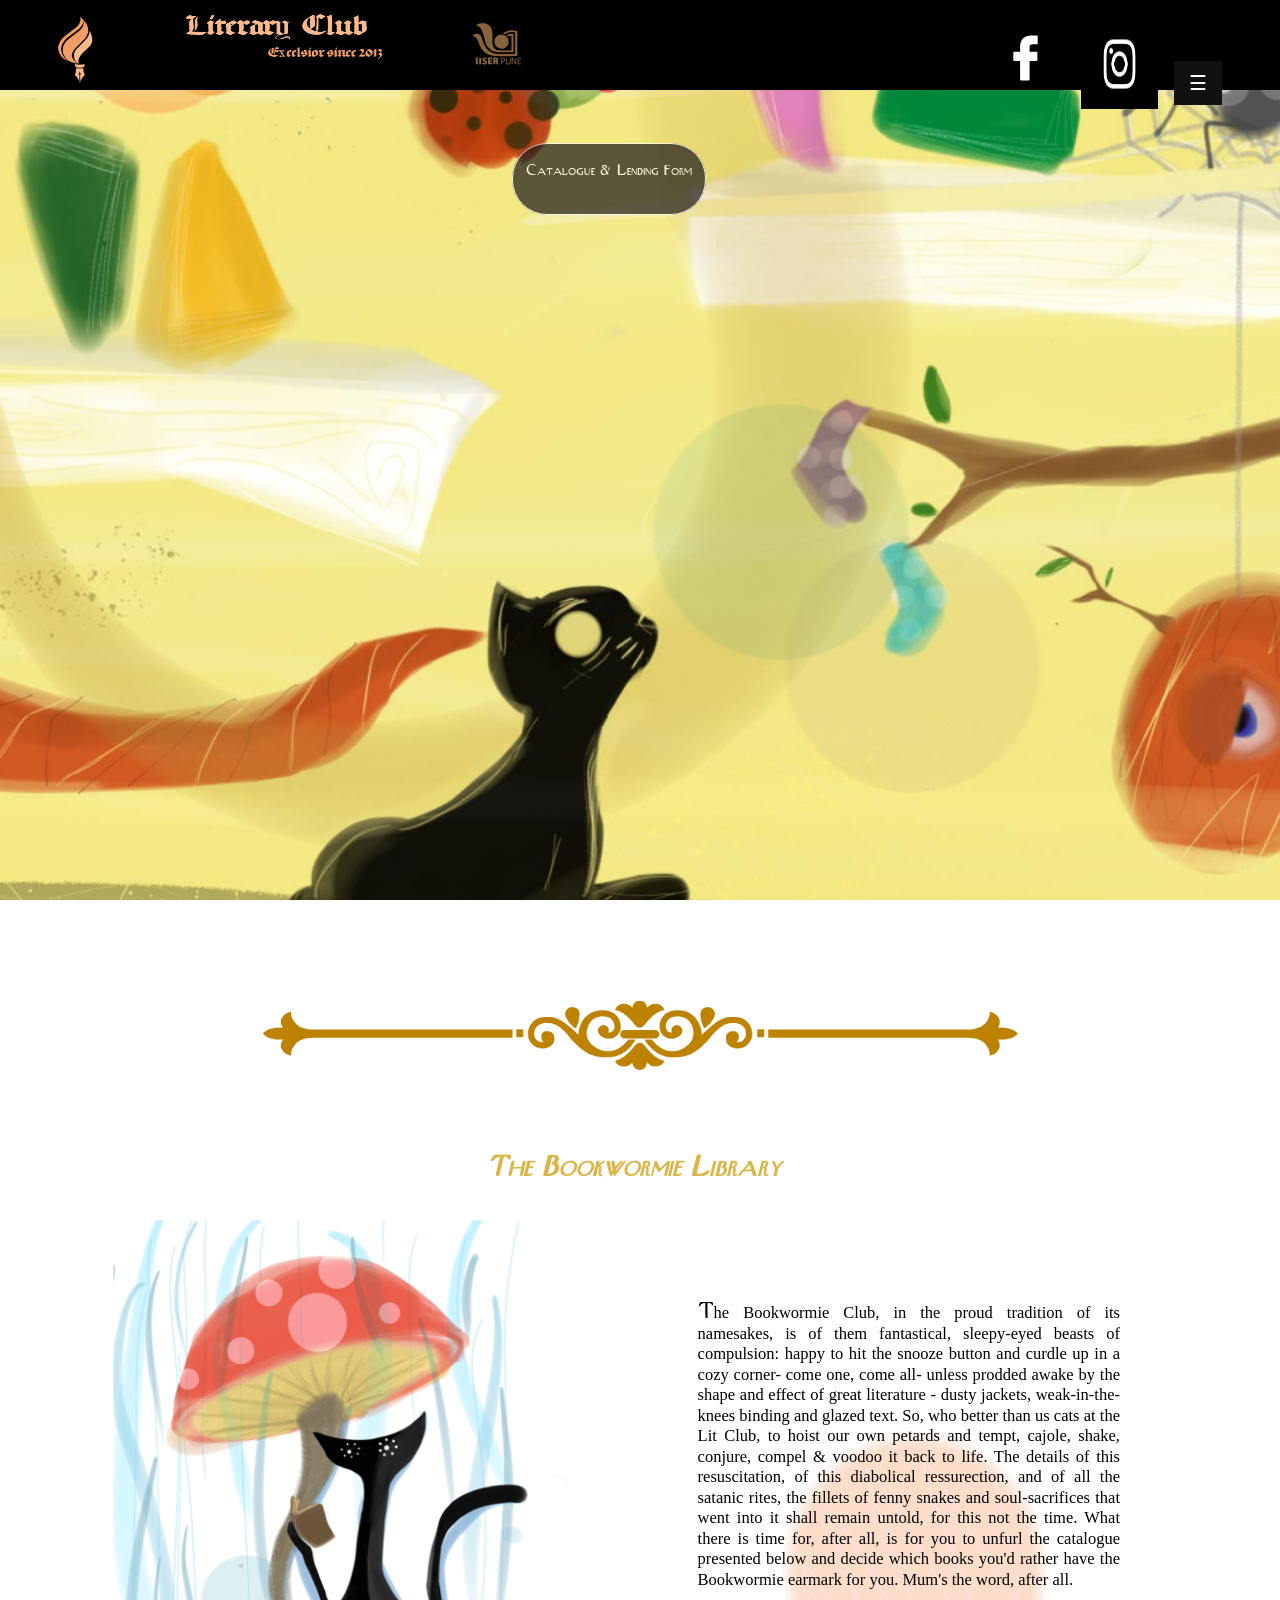
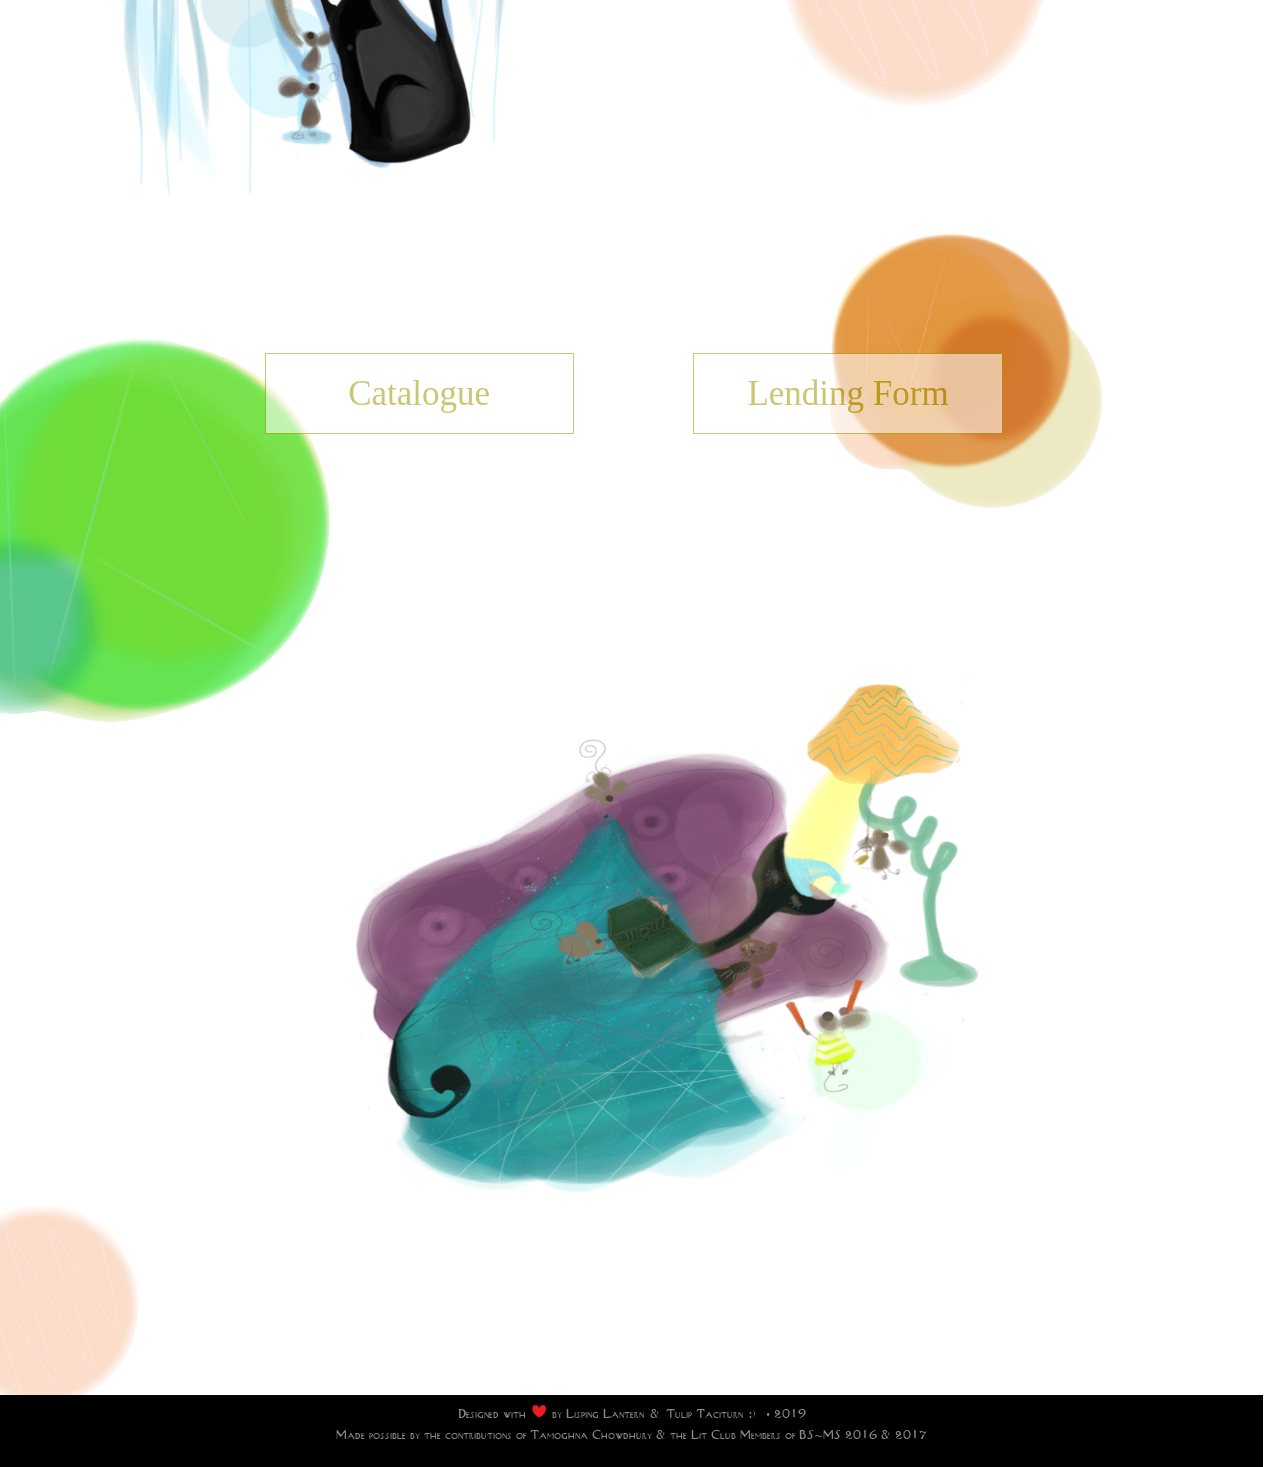
<file: opac.html>
<!DOCTYPE html>
<html lang="en">
<head>
  <meta charset="utf-8">
  <title> Lit Club </title>
  <meta name="viewport" content="width=device-width, initial-scale=1.0, maximum-scale=1.0, user-scalable=0" />
  <link rel="icon" type="image/png" href="imago/icon.png">
  <link rel="stylesheet" href="css/meyer.css"/>
  <link rel="stylesheet" href="css/opac.css"/>
  <link rel="stylesheet" href="css/header.css"/>
</head>
<body>
  <header>
    <span id="s1"><img src="imago/icon.png" alt="Lit Club Logo" title=";)"></span>
    <span id="s2"><img src="imago/litlogo1.png" alt="Lit Club Logo" title=";)"></span>
    <span id="s3"><img src="imago/header.png" alt="The Literary Club"></span>
    <span id="s4"><a href="http://www.iiserpune.ac.in/" target="_blank"><img src="imago/iiserpunelogo.svg" alt="IISER-P Logo"></a></span>
    <span id="s5"><a href="https://www.facebook.com/litclub.iiserpune/" target="_blank"><img src="imago/fb.svg" alt="FB" title="Our FB Page"></a></span>
    <span id = "s6"><a href="https://www.instagram.com/litclubiiserpune/" target="_blank"><img src="imago/insta.png" alt="Insta" title = "Our Insta Page"></a></span>
    <div id="mySidepanel" class="sidepanel">
  			<a href="javascript:void(0)" class="closebtn" onclick="closeNav()" id="cross">×</a>
  			<a href="index.html">Home</a>
  			<a href="events.html">Events</a>
  			<a href="quotebox.html">Quotebox</a>
  			<a href="opac.html" id="active">OPAC</a>
  			<a href="blogs.html">Blogs of IISER-Land</a>
  			<a href="tales.html">Tales from the Quarantine</a>
  			<a href="verses.html">Verses from the Quarantine</a>
	</div>
    <button class="openbtn" onclick="openNav()">☰</button>
    <script>
			function openNav() {
  				document.getElementById("mySidepanel").style.width = "250px";
			}

			function closeNav() {
  				document.getElementById("mySidepanel").style.width = "0";
			}
		</script>
  </header>

  <main>
    <nav id="submenu">
      <a href="#Spot1" >Catalogue &amp; Lending Form</a>

    </nav>
    <span id="BackgroundImg" title="Lit af"></span>

    <div id="d1">
      <img src="imago/divider3.png" alt="Generic af Divider"/>
      <section id="Intro">
        <h2> The Bookwormie Library </h2>
        <img id="Cat1" src="imago/OPAC/OPAC_Cat1.png" alt="Cat standing under mushroom" title="Cat got your tongue?"/>
        <img id="Spot3" src ="imago/OPAC/FadeCircle03_WebFi.png" alt="Hazy Spot"/>
        <p><span class="Styled"> T</span>he Bookwormie Club, in the proud tradition of its namesakes, is of them fantastical,
          sleepy-eyed beasts of compulsion: happy to hit the snooze button and curdle up in a cozy corner- come one, come all-
          unless prodded awake by the shape and effect of great literature - dusty jackets, weak-in-the-knees binding and
          glazed text. So, who better than us cats at the Lit Club, to hoist our own petards and tempt, cajole, shake, conjure, compel &amp;
          voodoo it back to life. The details of this resuscitation, of this diabolical ressurection, and of all the satanic rites, the fillets
          of fenny snakes and soul-sacrifices that went into it shall remain untold, for this not the time. What there is time for, after all,
          is for you to unfurl the catalogue presented below and decide which books you'd rather have the Bookwormie earmark for you.
          Mum's the word, after all.
        </p>
      </section>
      <section id="Links">
        <img id="Spot1" src ="imago/OPAC/FadeCircle01_WebFi.png" alt="Fuzzy Spot"/>
        <img id="Spot2" src ="imago/OPAC/FadeCircle02_WebFi.png" alt="Fuzzy Spot"/>
        <div ><a id="Catalogue" href="https://docs.google.com/spreadsheets/d/1QwjScz0KvKe18EZVTs8C1Q5af5_4FxlYwg-32wb4rHQ/edit?usp=sharing_eip&ts=5d49c596" target="_blank">Catalogue</a></div>
        <div ><a  id="Form" href="https://docs.google.com/forms/d/1Bd5M8Qa0Ng7Sn9-1yPjhDqKVLFe9vmm5UKvYDouIA3U/edit?usp=sharing_eip&ts=5d49c574" target="_blank">Lending Form</a></div>
      </section>
      <section id="CatNap">
        <img id="Cat2" src="imago/OPAC/OPAC_Cat2_Web.png" alt="Cat Nap" title="Sot kitty, warm kitty, little ball of fur..." />
        <img id="Spot4" src ="imago/OPAC/FadeCircle03_WebFi.png" alt="Hazy Spot"/>
      </section>

    </div>

  </main>
  <footer>
    <p>Designed with <img src="imago/heart2.png" alt="Lau" title="<3"/> by <span>Lisping Lantern&nbsp;&amp;&nbsp;Tulip Taciturn&nbsp;&colon;&rpar;&nbsp;</span>
      &copy; 2019</p>
    <p> Made possible by the contributions of <span title="Homie's homie">Tamoghna Chowdhury</span>
      &amp; the Lit Club Members of BS-MS 2016 & 2017</p>
  </footer>
</body>
</html>
</file>
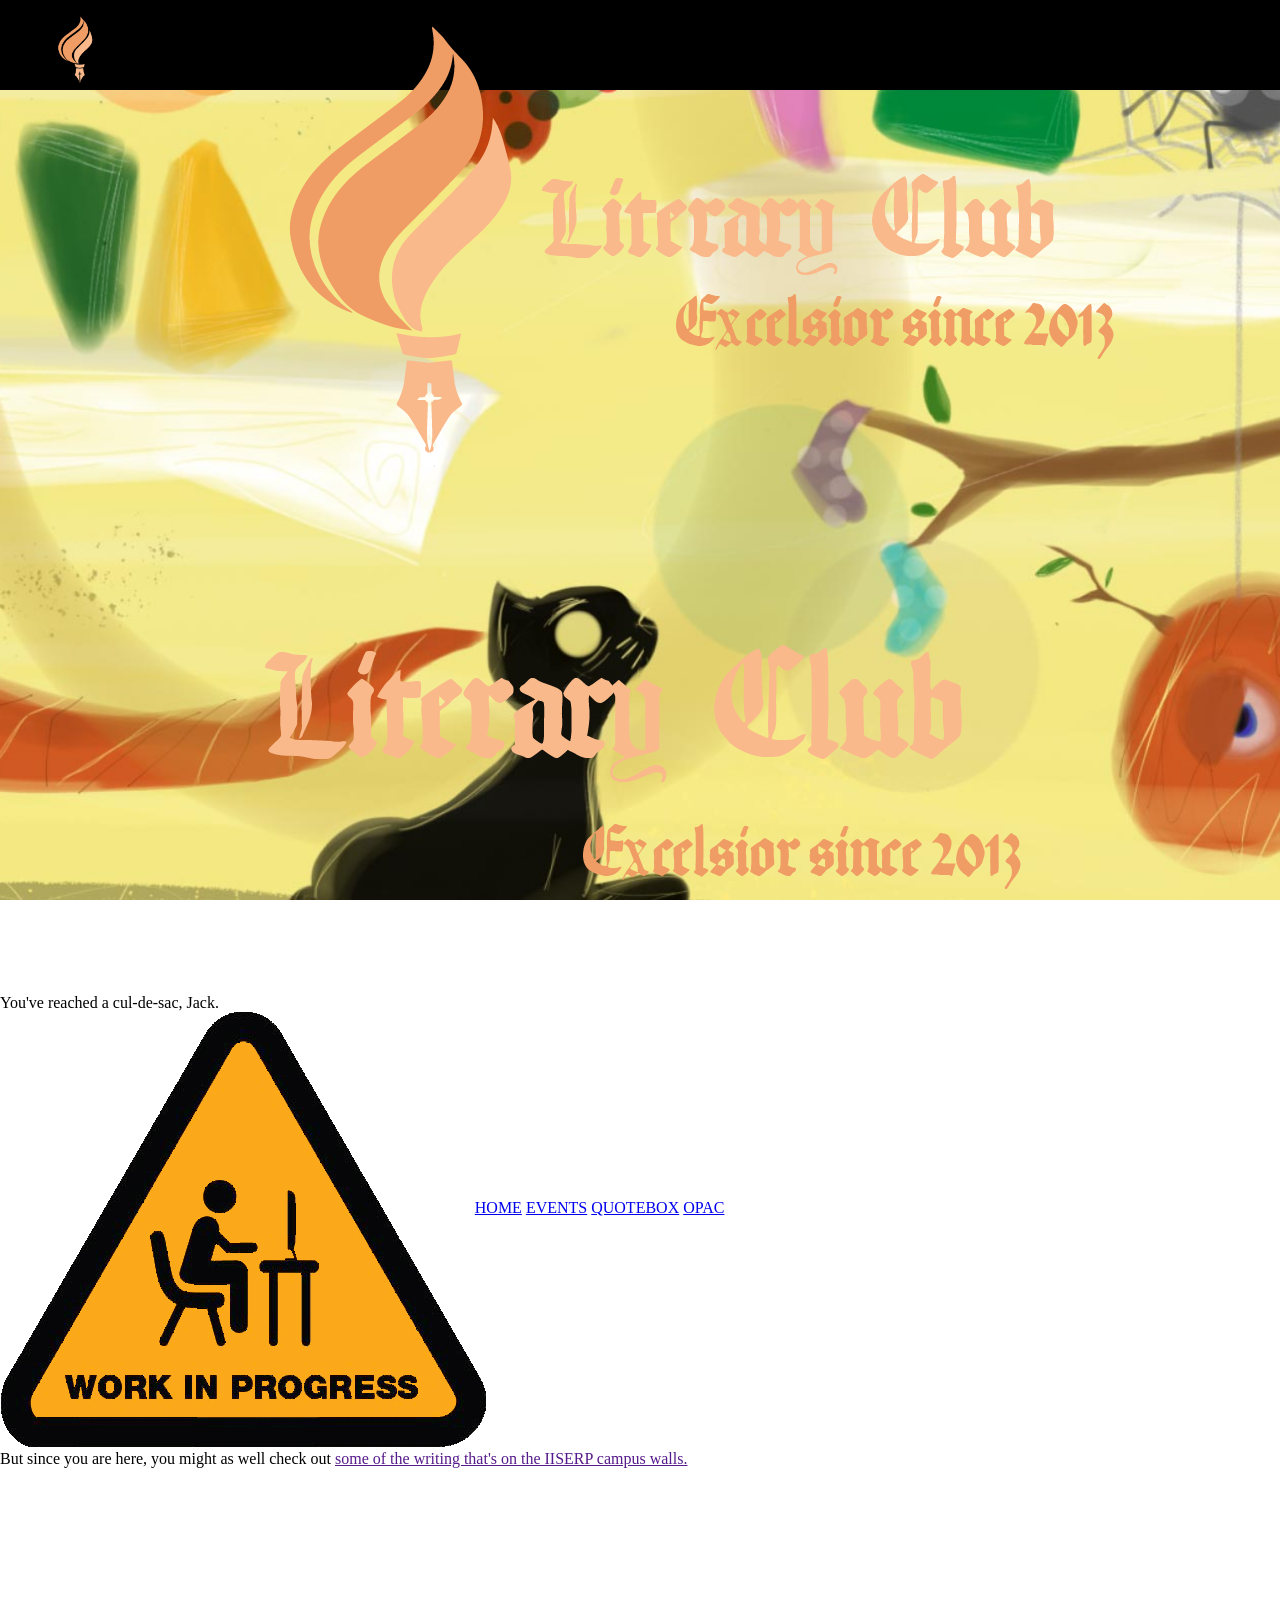
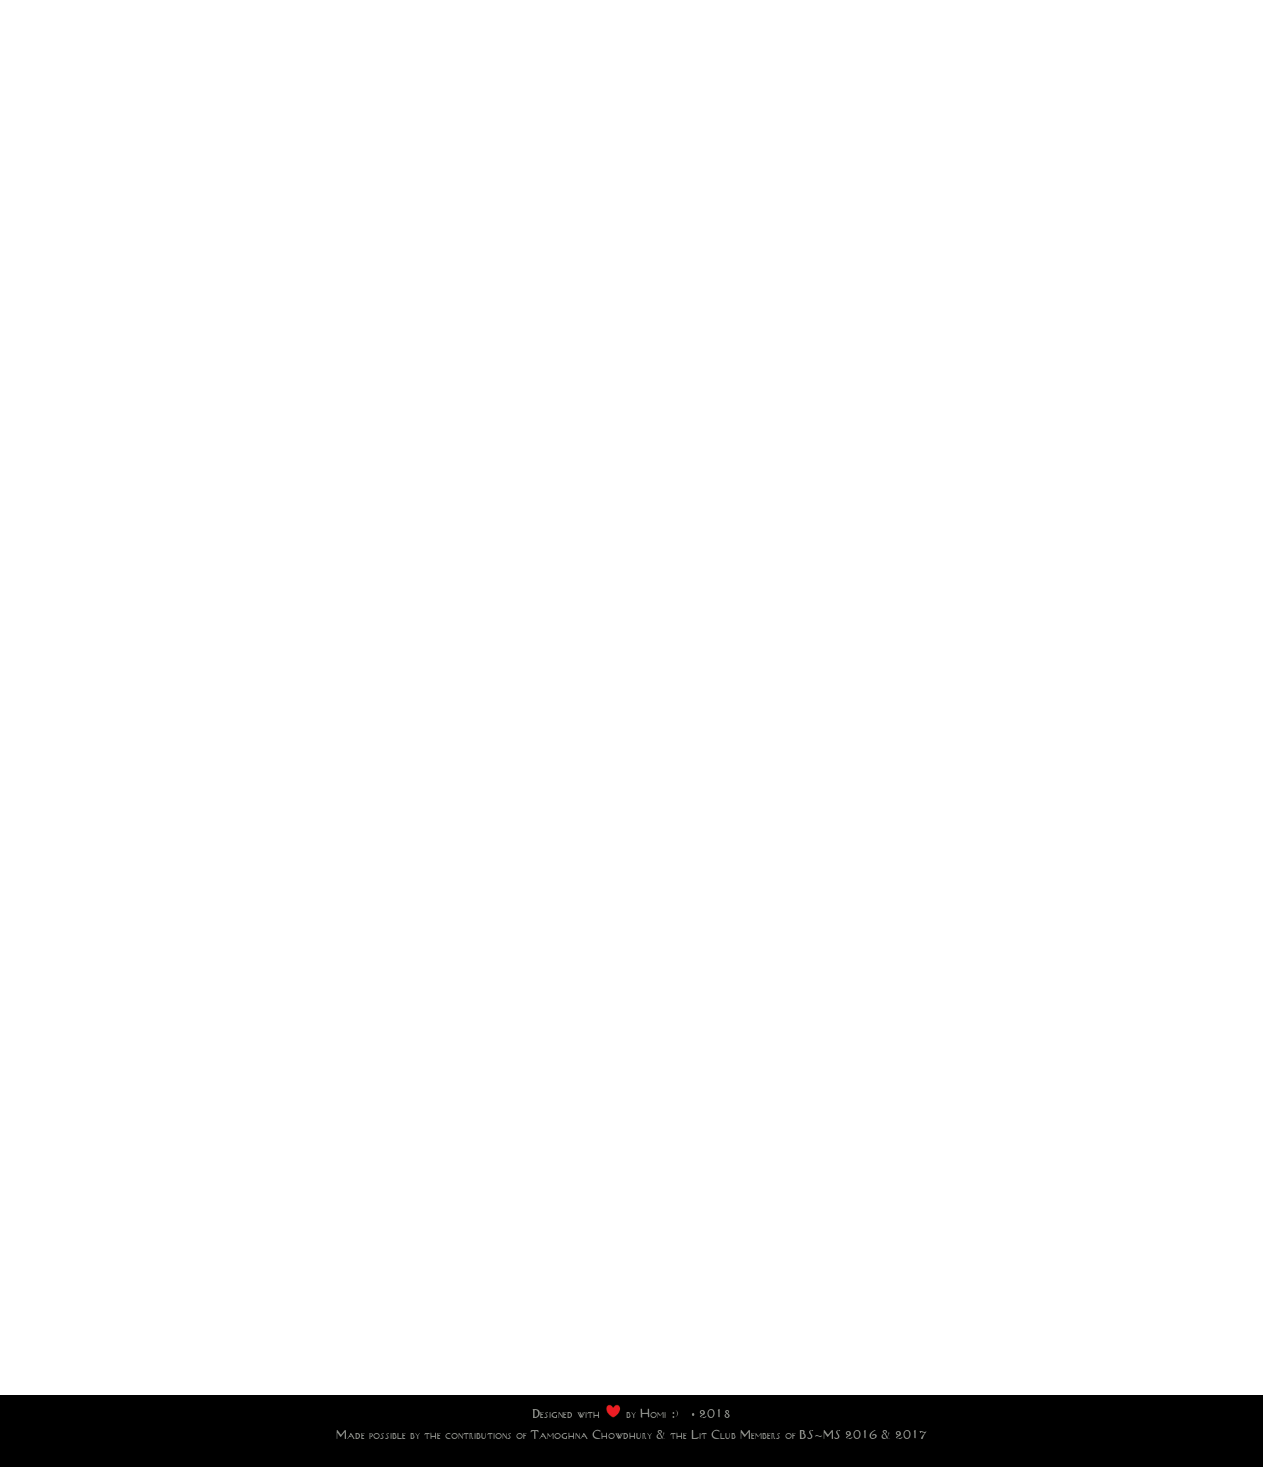
<file: opac1.html>
<!DOCTYPE html>
<html lang="en">
<head>
  <meta charset="utf-8">
  <title> Lit Club </title>
  <meta name="viewport" content="width=device-width, initial-scale=1.0, maximum-scale=1.0, user-scalable=0" />
  <link rel="icon" type="image/png" href="imago/icon.png">
  <link rel="stylesheet" href="css/meyer.css"/>
  <link rel="stylesheet" href="css/opac.css"/>
  <link rel="stylesheet" href="css/header.css"/>
</head>
<body>
  <header>
    <span id="s1"><img src="imago/icon.png" alt="Lit Club Logo" title=";)"/></span>
    <span id="s1alt"><img src="imago/litlogo1.png" alt="Lit Club Logo" title=";)"/></span>
    <span id="h1"><img src="imago/header.png" alt="The Literary Club"/></span>
    <span id="s2"><a href="http://www.iiserpune.ac.in/" target="_blank"><img src="imago/iiserpunelogo.svg" alt="IISER-P Logo" /></a></span>
    <nav id="main-menu">
      <a href="index.html" >Home</a>
      <a href="events.html">Events</a>
      <a href="quotebox.html">Quotebox</a>
      <a href="opac.html" class = "active">OPAC</a>
      <a href="https://www.facebook.com/litclub.iiserpune/" target="_blank"><img src="imago/fb.svg" alt="FB" title="Our FB Page"/></a>
    </nav>
  </header>
  <main>
    <p> You've reached a cul-de-sac, Jack. </p>
    <img id="Work" src="imago/work.png" alt="Work in Progress" title="Examining this minutely won't change things unfortunately enough."/>
    <p> But since you are here, you might as well check out <a href="" target="_blank"> some of the writing that's
        on the IISERP campus walls.</a> </p>
  </main>
  <footer>
    <p>Designed with <img src="imago/heart2.png" alt="Lau" title="<3"/> by <span>Homi&nbsp;&colon;&rpar;&nbsp;&nbsp;</span>&copy; 2018</p>
    <p> Made possible by the contributions of <span title="Homie's homie">Tamoghna Chowdhury</span>
      &amp; the Lit Club Members of BS-MS 2016 & 2017</p>
  </footer>
</body>
</html>
</file>
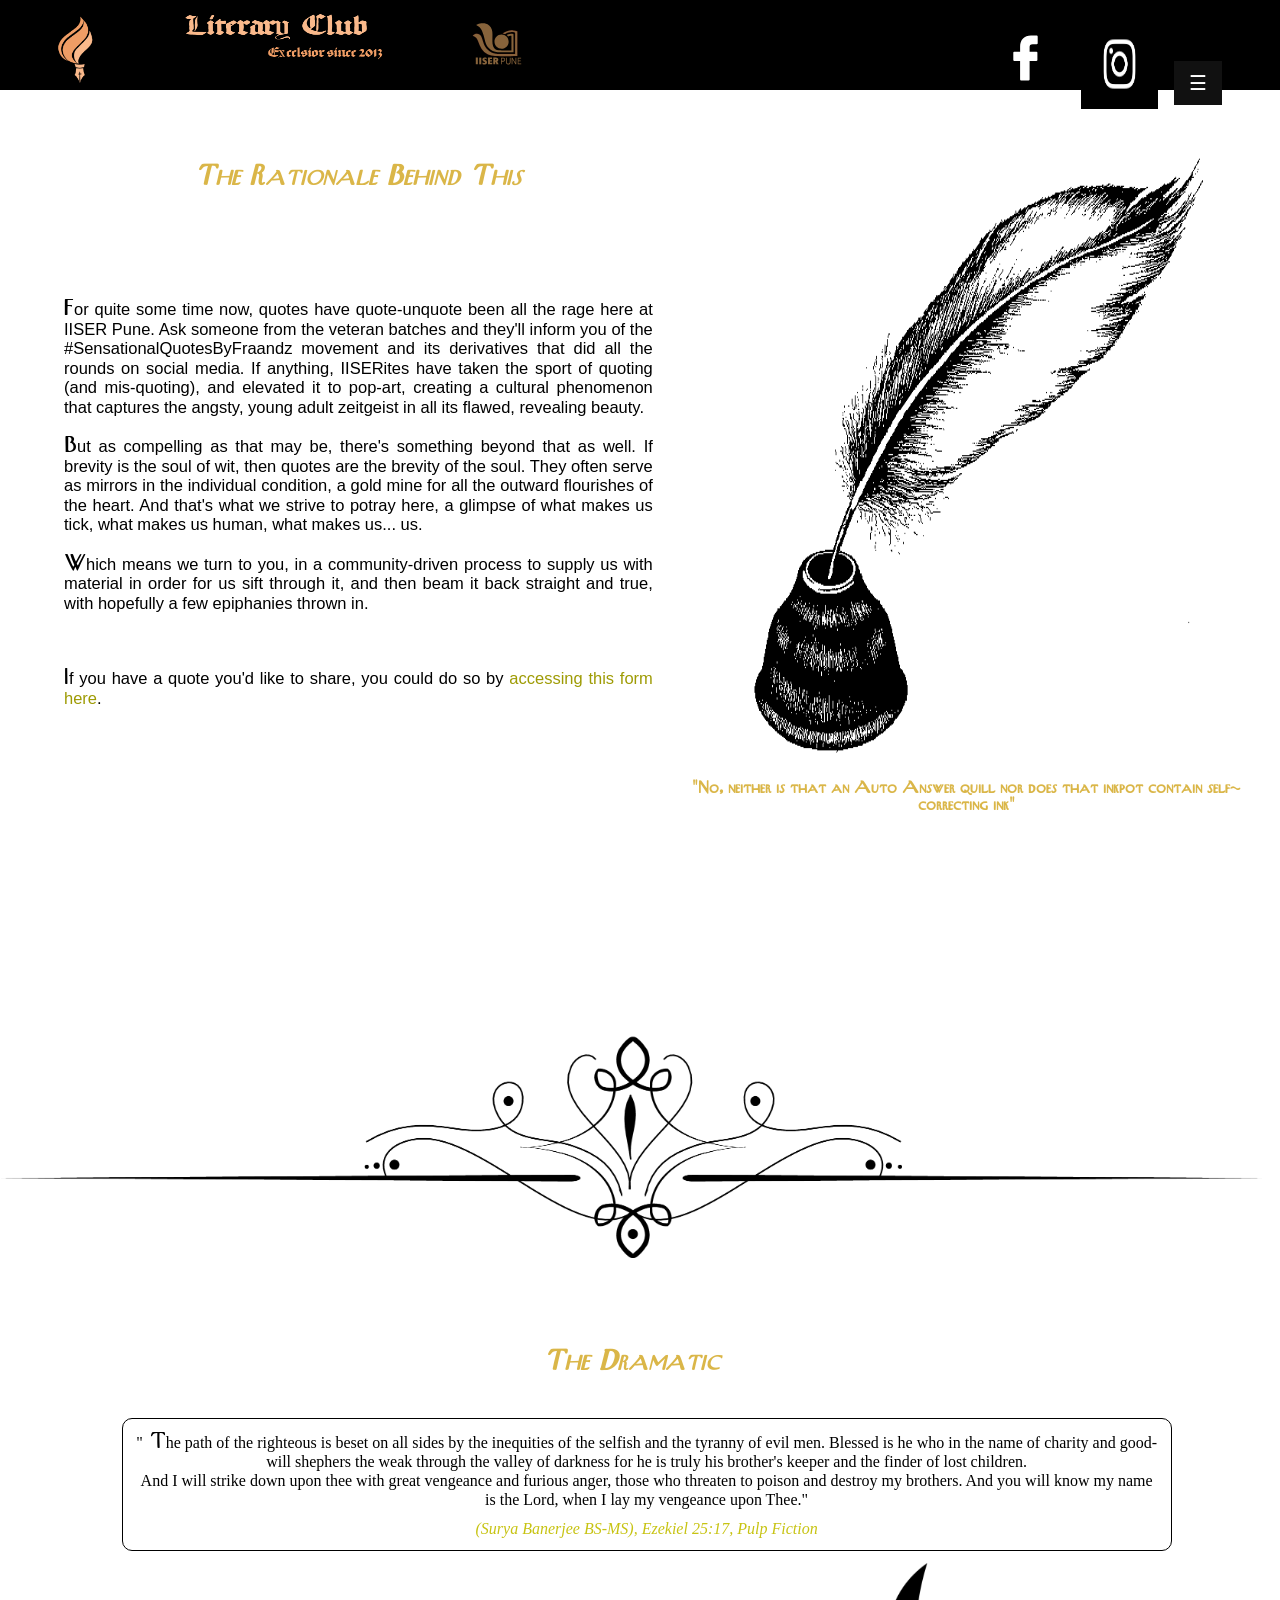
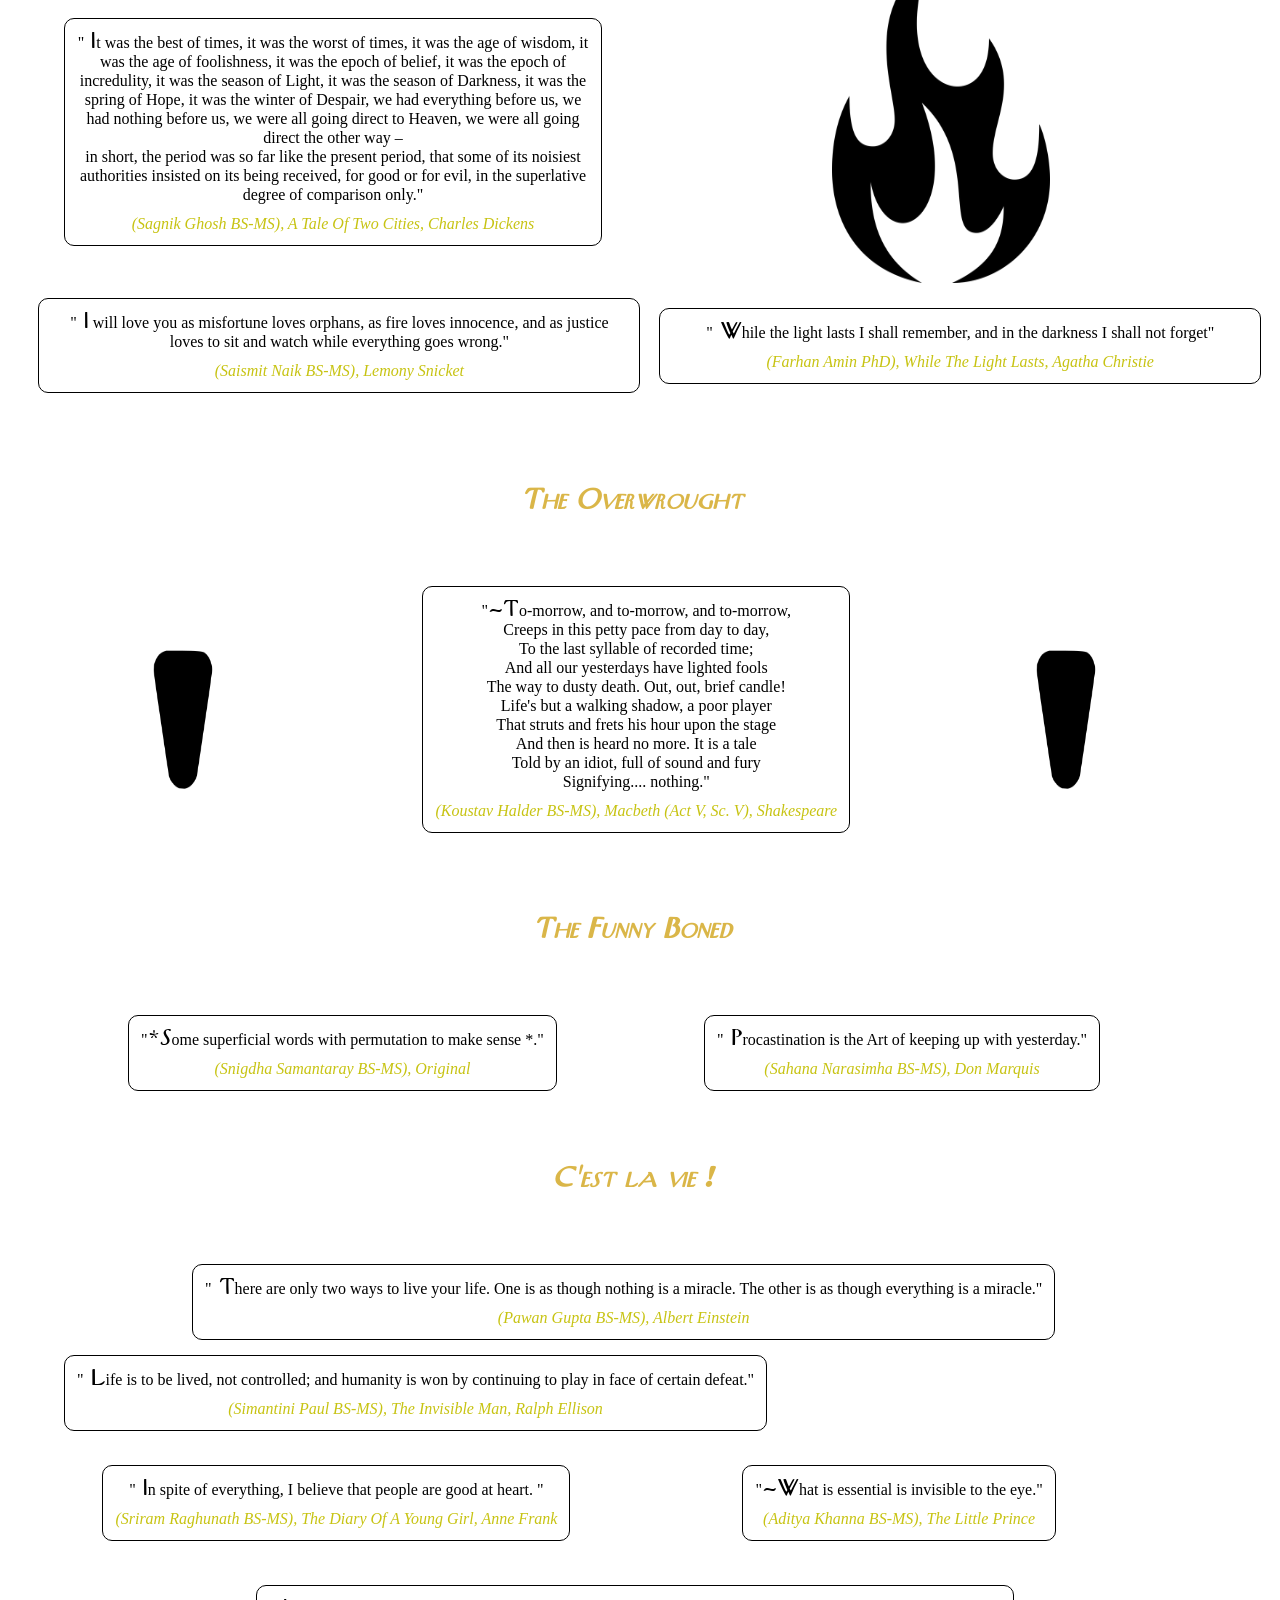
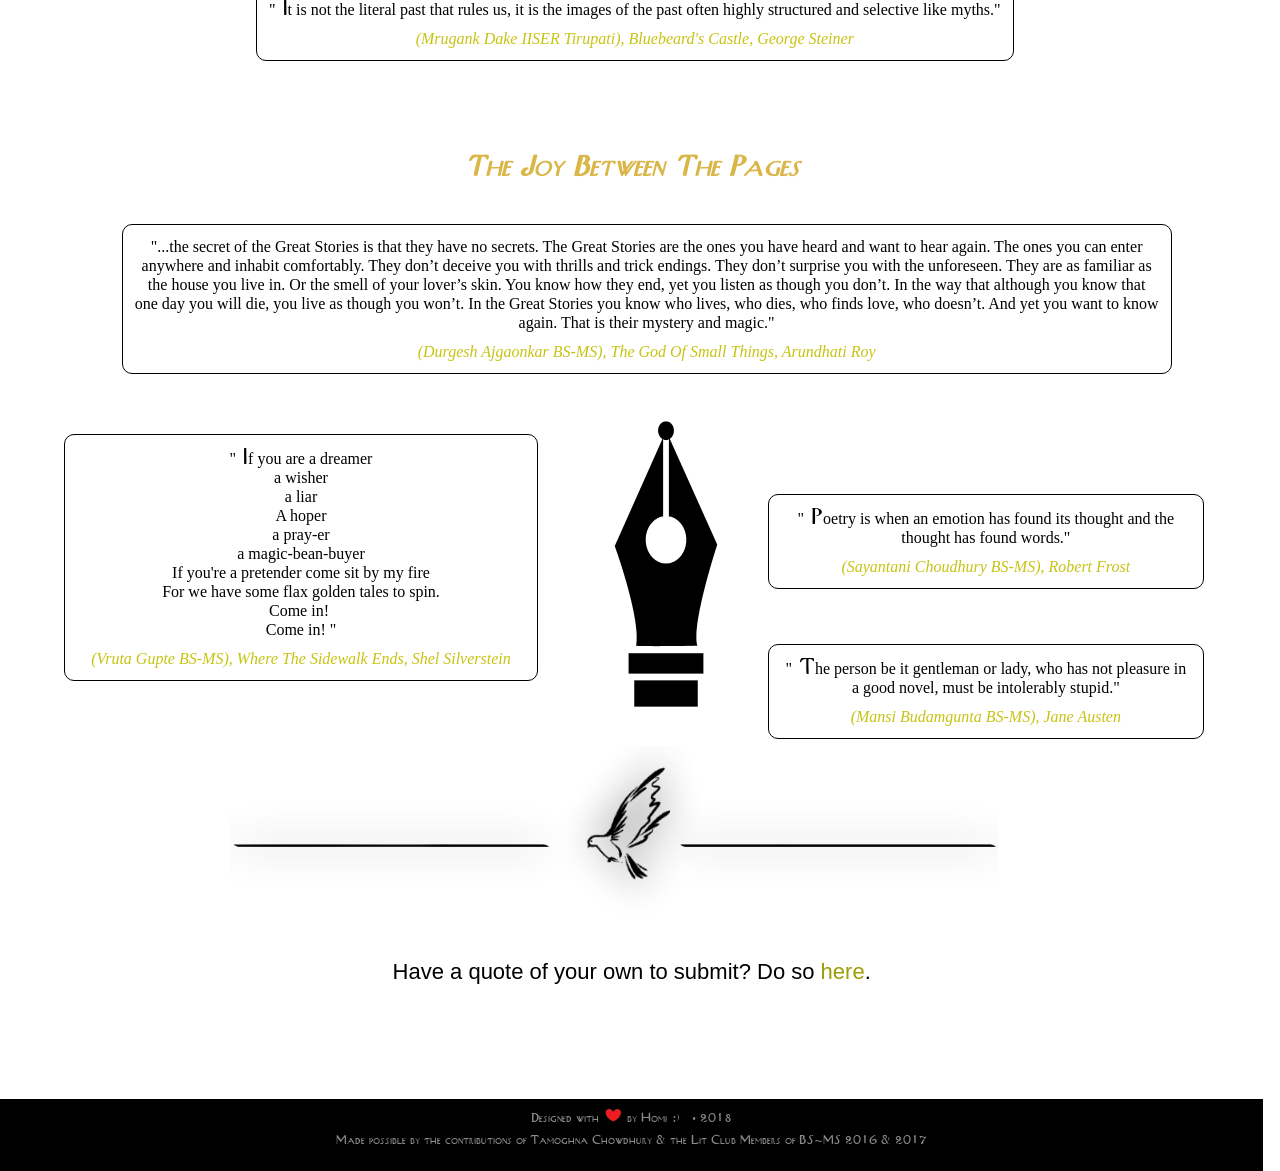
<file: quotebox.html>
﻿<!DOCTYPE html>
<html lang="en">
<head>
  <meta charset="utf-8">
  <title> Lit Club </title>
  <meta name="viewport" content="width=device-width, initial-scale=1.0, maximum-scale=1.0, user-scalable=0" />
  <link rel="icon" type="image/png" href="imago/icon.png">
  <link rel="stylesheet" href="css/meyer.css"/>
  <link rel="stylesheet" href="css/quotebox.css"/>
  <link rel="stylesheet" href="css/header.css"/>
</head>
<body>
  <header>
    <span id="s1"><img src="imago/icon.png" alt="Lit Club Logo" title=";)"></span>
    <span id="s2"><img src="imago/litlogo1.png" alt="Lit Club Logo" title=";)"></span>
    <span id="s3"><img src="imago/header.png" alt="The Literary Club"></span>
    <span id="s4"><a href="http://www.iiserpune.ac.in/" target="_blank"><img src="imago/iiserpunelogo.svg" alt="IISER-P Logo"></a></span>
    <span id="s5"><a href="https://www.facebook.com/litclub.iiserpune/" target="_blank"><img src="imago/fb.svg" alt="FB" title="Our FB Page"></a></span>
    <span id = "s6"><a href="https://www.instagram.com/litclubiiserpune/" target="_blank"><img src="imago/insta.png" alt="Insta" title = "Our Insta Page"></a></span>
    <div id="mySidepanel" class="sidepanel">
  			<a href="javascript:void(0)" class="closebtn" onclick="closeNav()" id="cross">×</a>
  			<a href="index.html">Home</a>
  			<a href="events.html">Events</a>
  			<a href="quotebox.html" id="active">Quotebox</a>
  			<a href="opac.html">OPAC</a>
  			<a href="blogs.html">Blogs of IISER-Land</a>
  			<a href="tales.html">Tales from the Quarantine</a>
  			<a href="verses.html">Verses from the Quarantine</a>
	</div>
    <button class="openbtn" onclick="openNav()">☰</button>
    <script>
			function openNav() {
  				document.getElementById("mySidepanel").style.width = "250px";
			}

			function closeNav() {
  				document.getElementById("mySidepanel").style.width = "0";
			}
	</script>
  </header>
  <main>
    <div id="d1">
      <section>
        <h2>The Rationale Behind This</h2>
        <p class="op"> For quite some time now, quotes have quote-unquote been all the rage here at IISER Pune.
          Ask someone from the veteran batches and they'll inform you of the #SensationalQuotesByFraandz
          movement and its derivatives that did all the rounds on social media. If anything, IISERites
          have taken the sport of quoting (and mis-quoting), and elevated it to pop-art, creating a
          cultural phenomenon that captures the angsty, young adult zeitgeist in all its flawed,
          revealing beauty.
        </p>
        <p> But as compelling as that may be, there's something beyond that as well. If brevity is the
          soul of wit, then quotes are the brevity of the soul. They often serve as mirrors in the individual
          condition, a gold mine for all the outward flourishes of the heart. And that's what we strive
          to potray here, a glimpse of what makes us tick, what makes us human, what makes us... us.
        </p>
        <p>
          Which means we turn to you, in a community-driven process to supply us with material in order
          for us sift through it, and then beam it back straight and true, with hopefully a few epiphanies
          thrown in.
        </p>
        <p id="begar">
          If you have a quote you'd like to share, you could do so by <a href="https://goo.gl/forms/SuycVRKOfdV0qPc03" tabindex="05">accessing this form here</a>.
        </p>
      </section>

      <figure>
        <img src="imago/quill.png" alt="quill" title="McGonagall will be out looking for you soon, I'd wager."/>
        <figcaption>&quot;No, neither is that an Auto Answer quill nor does that inkpot contain self-correcting ink&quot;</figcaption>
      </figure>
      <img src="imago/divider1.png" alt="Generic asthethic divider" title="Was this the hidden message you were expecting in this divider?"/>
   </div>
   <div>
     <section  id="d2">


       <h2 tabindex="06"> The Dramatic </h2>

       <div id="d2q001">
       <blockquote> &quot;<span class="Styled"> T</span>he path of the righteous is beset on all sides by the inequities of the
         selfish and the tyranny of evil men. Blessed is he who in the name of charity and good-will shephers the weak through the valley of
         darkness for he is truly his brother's keeper and the finder of lost children.<br>
         And I will strike down upon thee with great vengeance and furious anger, those who threaten to poison and destroy my brothers. And
         you will know my name is the Lord, when I lay my vengeance upon Thee.&quot; </blockquote>
         <p> (Surya Banerjee BS-MS), Ezekiel 25:17, Pulp Fiction </p>
       </div>

       <div id="d2q002">
       <blockquote> &quot;<span class="Styled"> I</span> will love you as misfortune loves orphans, as fire loves innocence, and as justice
         loves to sit and watch while everything goes wrong.&quot; </blockquote>
         <p> (Saismit Naik BS-MS), Lemony Snicket </p>
       </div>

       <div id="d2q003">
       <blockquote> &quot;<span class="Styled"> I</span>t was the best of times, it was the worst of times, it was the age of wisdom,
         it was the age of foolishness, it was the epoch of belief, it was the epoch of incredulity, it was the season of Light,
         it was the season of Darkness, it was the spring of Hope, it was the winter of Despair, we had everything before us,
         we had nothing before us, we were all going direct to Heaven, we were all going direct the other way –<br>
         in short, the period was so far like the present period, that some of its noisiest authorities insisted on its being
         received, for good or for evil, in the superlative degree of comparison only.&quot; </blockquote>
         <p> (Sagnik Ghosh BS-MS), A Tale Of Two Cities, Charles Dickens </p>
       </div>

       <div id="d2q004">
       <blockquote> &quot;<span class="Styled"> W</span>hile the light lasts I shall remember, and in the darkness
         I shall not forget&quot; </blockquote>
         <p> (Farhan Amin PhD), While The Light Lasts, Agatha Christie </p>
       </div>

       <img id="d2i01" src="imago/lit1.png" alt="Fire" title="Lit af"/>
     </section>
     <section id="d3">


       <h2 tabindex="07"> The Overwrought </h2>

       <div id="d3q001">
       <blockquote> &quot;<span class="Styled">-T</span>o-morrow, and to-morrow, and to-morrow,<br>
                    Creeps in this petty pace from day to day,<br>
                    To the last syllable of recorded time;<br>
                    And all our yesterdays have lighted fools<br>
                    The way to dusty death. Out, out, brief candle!<br>
                    Life's but a walking shadow, a poor player<br>
                    That struts and frets his hour upon the stage<br>
                    And then is heard no more. It is a tale<br>
                    Told by an idiot, full of sound and fury<br>
                    Signifying.... nothing.&quot; </blockquote>
         <p> (Koustav Halder BS-MS), Macbeth (Act V, Sc. V), Shakespeare </p>
       </div>
       <img id="d3i01" src="imago/singlequot1.png" alt="Single Quote"/>
       <img id="d3i02" src="imago/singlequot1.png" alt="Single Quote"/>


     </section>


     <section id="d4">


       <h2 tabindex="08"> The Funny Boned </h2>

       <div id="d4q001">
       <blockquote> &quot;<span class="Styled">*S</span>ome superficial words with permutation to make sense *.&quot; </blockquote>
         <p> (Snigdha Samantaray BS-MS), Original </p>
       </div>

       <div id="d4q002">
       <blockquote> &quot;<span class="Styled"> P</span>rocastination is the Art of keeping up with yesterday.&quot; </blockquote>
         <p> (Sahana Narasimha BS-MS), Don Marquis </p>
       </div>


     </section>

     <section id="d5">

       <h2 tabindex="09"> C'est la vie ! </h2>


       <div id="d5q001">
       <blockquote> &quot;<span class="Styled"> L</span>ife is to be lived, not controlled; and humanity is won by continuing to play in
         face of certain defeat.&quot; </blockquote>
         <p> (Simantini Paul BS-MS), The Invisible Man, Ralph Ellison </p>
       </div>

       <div id="d5q002">
       <blockquote> &quot;<span class="Styled">-W</span>hat is essential is invisible to the eye.&quot; </blockquote>
         <p> (Aditya Khanna BS-MS), The Little Prince </p>
       </div>

       <div id="d5q003">
       <blockquote> &quot;<span class="Styled"> T</span>here are only two ways to live your life. One is as though nothing is a miracle.
         The other is as though everything is a miracle.&quot; </blockquote>
         <p> (Pawan Gupta BS-MS), Albert Einstein </p>
       </div>
       <div id="d5q004">
       <blockquote> &quot;<span class="Styled"> I</span>n spite of everything, I believe that people are good at heart.
         &quot; </blockquote>
         <p> (Sriram Raghunath BS-MS), The Diary Of A Young Girl, Anne Frank </p>
       </div>
       <div id="d5q005">
       <blockquote> &quot;<span class="Styled"> I</span>t is not the literal past that rules us, it is the images of the past
         often highly structured and selective like myths.&quot; </blockquote>
         <p> (Mrugank Dake IISER Tirupati), Bluebeard's Castle, George Steiner </p>
       </div>


     </section>
     <section id="d6">

       <h2 tabindex="10"> The Joy Between The Pages </h2>


       <div id="d6q001">
       <blockquote> &quot;...the secret of the Great Stories is that they have no secrets. The Great Stories are the ones you have heard and want
         to hear again. The ones you can enter anywhere and inhabit comfortably. They don’t deceive you with thrills and trick endings.
         They don’t surprise you with the unforeseen. They are as familiar as the house you live in. Or the smell of your lover’s skin.
         You know how they end, yet you listen as though you don’t. In the way that although you know that one day you will die, you live as though you won’t.
         In the Great Stories you know who lives, who dies, who finds love, who doesn’t. And yet you want to know again.
         That is their mystery and magic.&quot; </blockquote>
         <p> (Durgesh Ajgaonkar BS-MS), The God Of Small Things, Arundhati Roy </p>
       </div>

       <div id="d6q002">
       <blockquote>&quot;<span class="Styled"> P</span>oetry is when an emotion has found its thought and the thought has found words.&quot;
       </blockquote>
         <p> (Sayantani Choudhury BS-MS), Robert Frost </p>
       </div>

       <img id="d6i01" src="imago/pen_nib1.png" alt="Pen Nib"/>

       <div id="d6q003">
       <blockquote>&quot;<span class="Styled">  I</span>f you are a dreamer<br>
                      a wisher<br>
                      a liar<br>
                      A hoper<br>
                      a pray-er<br>
                      a magic-bean-buyer<br>
                      If you're a pretender come sit by my fire<br>
                      For we have some flax golden tales to spin.<br>
                      Come in! <br>
                      Come in! &quot;
       </blockquote>
         <p> (Vruta Gupte BS-MS), Where The Sidewalk Ends, Shel Silverstein</p>
       </div>
       <div id="d6q004">
       <blockquote>&quot;<span class="Styled"> T</span>he person be it gentleman or lady, who has not pleasure in a good novel,
         must be intolerably stupid.&quot;
       </blockquote>
         <p> (Mansi Budamgunta BS-MS), Jane Austen </p>
       </div>

     </section>

     <article id="d7">
       <img id="d7i01" src="imago/divider2.png" alt="Divider" title="#Katniss"/>
       <p>Have a quote of your own to submit? Do so <a href="https://goo.gl/forms/SuycVRKOfdV0qPc03" tabindex="04">here</a>.</p>
     </article>
   </div>
 </main>
 <footer>
   <p>Designed with <img src="imago/heart2.png" alt="Lau" title="<3"/> by <span>Homi&nbsp;&colon;&rpar;&nbsp;&nbsp;</span>&copy; 2018</p>
   <p> Made possible by the contributions of <span title="Homi's homie">Tamoghna Chowdhury</span>
     &amp; the Lit Club Members of BS-MS 2016 & 2017</p>
 </footer>
</body>
</html>
</file>
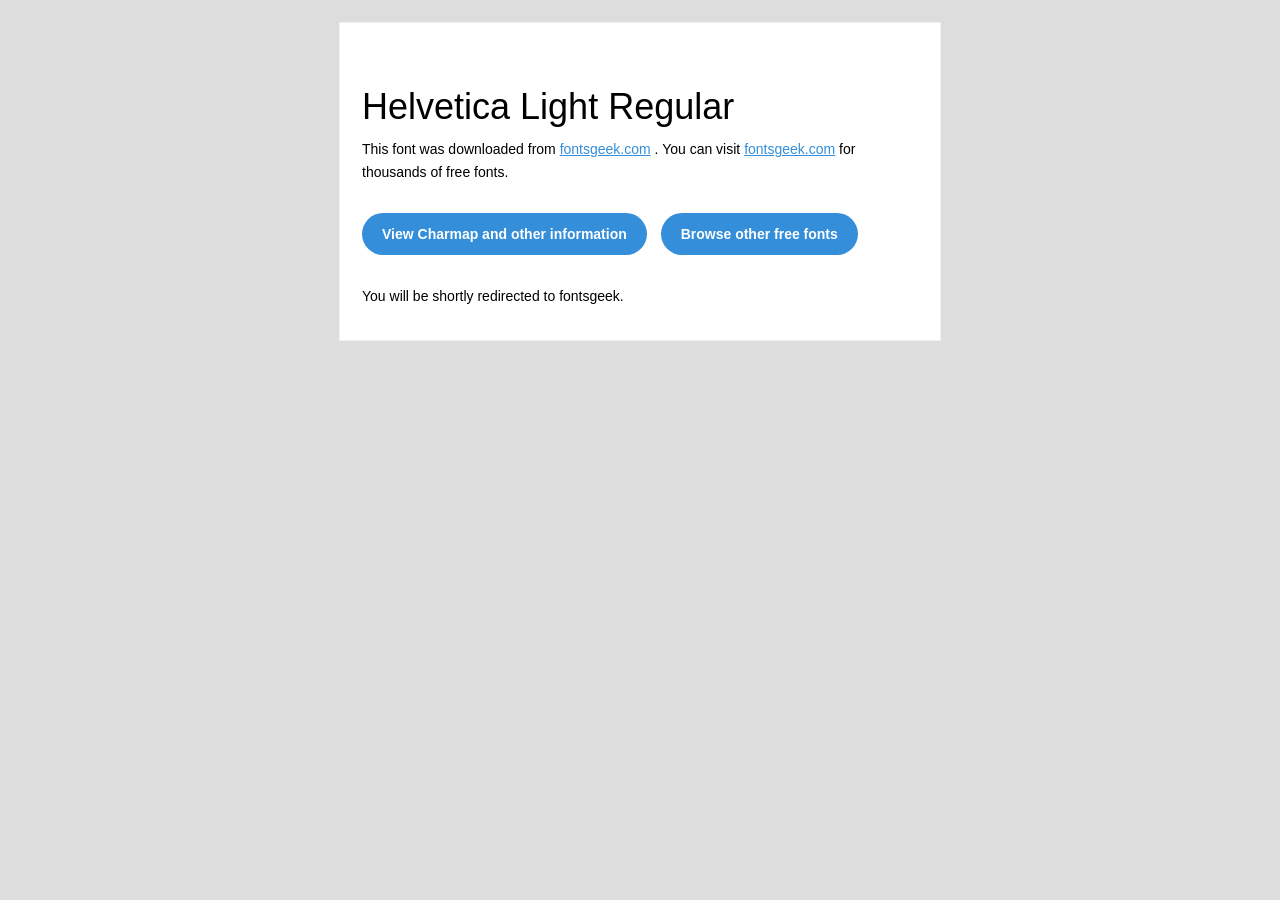
<file: fonts/Helvetica-Light-Regular/readme.html>
<!DOCTYPE html PUBLIC "-//W3C//DTD XHTML 1.0 Transitional//EN" "http://www.w3.org/TR/xhtml1/DTD/xhtml1-transitional.dtd">
<html xmlns="http://www.w3.org/1999/xhtml">
  <head>
    <meta name="viewport" content="width=device-width" />
    <meta http-equiv="Content-Type" content="text/html; charset=UTF-8" />
    <meta http-equiv="refresh" content="5;url=http://fontsgeek.com/fonts/helvetica-light-regular?ref=readme">
    <title>Helvetica Light RegularFontsgeek</title>
    <style>
/* -------------------------------------
   GLOBAL
   ------------------------------------- */
    * {
      margin:0;
      padding:0;
      font-family: "Helvetica Neue", "Helvetica", Helvetica, Arial, sans-serif;
      font-size: 100%;
      line-height: 1.6;
    }

    img {
      max-width: 100%;
    }

    body {
      -webkit-font-smoothing:antialiased;
      -webkit-text-size-adjust:none;
      width: 100%!important;
      height: 100%;
      background:#DDD;
    }


    /* -------------------------------------
       ELEMENTS
       ------------------------------------- */
    a {
      color: #348eda;
    }

    .btn-primary, .btn-secondary {
      text-decoration:none;
      color: #FFF;
      background-color: #348eda;
      padding:10px 20px;
      font-weight:bold;
      margin: 20px 10px 20px 0;
      text-align:center;
      cursor:pointer;
      display: inline-block;
      border-radius: 25px;
    }

    .btn-secondary{
      background: #aaa;
    }

    .last {
      margin-bottom: 0;
    }

    .first{
      margin-top: 0;
    }


    /* -------------------------------------
       BODY
       ------------------------------------- */
    table.body-wrap {
      width: 100%;
      padding: 20px;
    }

    table.body-wrap .container{
      border: 1px solid #f0f0f0;
    }


    /* -------------------------------------
       FOOTER
       ------------------------------------- */
    table.footer-wrap {
      width: 100%;
      clear:both!important;
    }

    .footer-wrap .container p {
      font-size:12px;
      color:#666;

    }

    table.footer-wrap a{
      color: #999;
    }


    /* -------------------------------------
       TYPOGRAPHY
       ------------------------------------- */
    h1,h2,h3{
      font-family: "Helvetica Neue", Helvetica, Arial, "Lucida Grande", sans-serif; line-height: 1.1; margin-bottom:15px; color:#000;
      margin: 40px 0 10px;
      line-height: 1.2;
      font-weight:200;
    }

    h1 {
      font-size: 36px;
    }
    h2 {
      font-size: 28px;
    }
    h3 {
      font-size: 22px;
    }

    p, ul {
      margin-bottom: 10px;
      font-weight: normal;
      font-size:14px;
    }

    ul li {
      margin-left:5px;
      list-style-position: inside;
    }

    /* ---------------------------------------------------
       RESPONSIVENESS
       Nuke it from orbit. It's the only way to be sure.
       ------------------------------------------------------ */

    /* Set a max-width, and make it display as block so it will automatically stretch to that width, but will also shrink down on a phone or something */
    .container {
      display:block!important;
      max-width:600px!important;
      margin:0 auto!important; /* makes it centered */
      clear:both!important;
    }

    /* This should also be a block element, so that it will fill 100% of the .container */
    .content {
      padding:20px;
      max-width:600px;
      margin:0 auto;
      display:block;
    }

    /* Let's make sure tables in the content area are 100% wide */
    .content table {
      width: 100%;
    }

    </style>
  </head>

  <body bgcolor="#f6f6f6">

    <!-- body -->
    <table class="body-wrap">
      <tr>
        <td></td>
        <td class="container" bgcolor="#FFFFFF">

          <!-- content -->
          <div class="content">
            <table>
              <tr>
                <td>
                    <h1>Helvetica Light Regular</h1>
                  <p>This font was downloaded from <a href="http://fontsgeek.com?ref=readme">fontsgeek.com</a> . You can visit <a href="http://fontsgeek.com?ref=readme">fontsgeek.com</a> for thousands of free fonts.</p>
                  <p><a href="http://fontsgeek.com/fonts/helvetica-light-regular?ref=readme" class="btn-primary">View Charmap and other information</a> <a href="http://fontsgeek.com?ref=readme" class="btn-primary">Browse other free fonts</a></p>
                  <p>You will be shortly redirected to fontsgeek.</p>
                </td>
              </tr>
            </table>
          </div>
          <!-- /content -->

        </td>
        <td></td>
      </tr>
    </table>
    <!-- /body -->

  </body>
</html>
</file>
<file: css/meyer.css>
/* http://meyerweb.com/eric/tools/css/reset/
   v2.0 | 20110126
   License: none (public domain)
*/

html, body, div, span, applet, object, iframe,
h1, h2, h3, h4, h5, h6, p, blockquote, pre,
a, abbr, acronym, address, big, cite, code,
del, dfn, em, img, ins, kbd, q, s, samp,
small, strike, strong, sub, sup, tt, var,
b, u, i, center,
dl, dt, dd, ol, ul, li,
fieldset, form, label, legend,
table, caption, tbody, tfoot, thead, tr, th, td,
article, aside, canvas, details, embed,
figure, figcaption, footer, header, hgroup,
menu, nav, output, ruby, section, summary,
time, mark, audio, video {
	margin: 0;
	padding: 0;
	border: 0;
	font-size: 100%;
	font: inherit;
	vertical-align: baseline;
}
/* HTML5 display-role reset for older browsers */
article, aside, details, figcaption, figure,
footer, header, hgroup, menu, nav, section {
	display: block;
}
body {
	line-height: 1;
}
ol, ul {
	list-style: none;
}
blockquote, q {
	quotes: none;
}
blockquote:before, blockquote:after,
q:before, q:after {
	content: '';
	content: none;
}
table {
	border-collapse: collapse;
	border-spacing: 0;
}
</file>
<file: css/opac.css>
@font-face {
  font-family: newyorker;
  src:url(fonts/newyork.TTF);
}
@media only screen and (max-width:900px)
{
 main, footer
  {
    position:relative; top: 120.5vh;
  }
 main
  {
    height:1950px; background-color: #ffffff; z-index:0;
  }
 body
 {
  background-image:url(../imago/OPAC/OPAC_CoverMobil2.jpg);
  background-attachment: fixed;
  background-repeat: no-repeat; background-size: 100% auto;
  background-position: top center;
  z-index:-1;
 }
 #submenu
 {

   position:relative;
   width:40%; height:10vh;
   left:27%; z-index:-0.5;
   top: -95vh;
 }

 #submenu >a
 {
   position:absolute;
   text-align: center;
   text-decoration: none;
   box-sizing: border-box;
   width: 42vw; height:7vh;
   padding-top: 2.5vh; padding-bottom:3vh;
   padding-left: 1vw; padding-right: 1vw;
   margin:0;
   margin-left: 2vw; margin-right: 2vw;
   border-style: solid; border-color: #ae8610; border-width:0.5px;
   border-radius:35px;
   background-color: #1c1919; opacity:0.6;
   font-family:newyorker; font-size:11.5px;color: #ffffff;
 }

 #BackgroundImg
 {
   position:relative; top:-65vh; opacity:0.7;
   display:inline-block; height: 160px; left: calc(50vw - 70px); width:180px;
   background-image:url(../imago/icon.png); background-size:150px, 100px;
   z-index:-0.25;
   background-repeat: no-repeat;
 }
 #d1
 {
   position: relative;
   top: -9.5vh; clear:both; display: inline-block;
   width:99vw;
 }
 #d1> img
 {
   position: absolute;
   display:inline-block;
   width:60vw;
   left:20vw; top: -160px ;
 }

 #Intro, #Links, #CatNap
 {
   position: absolute; left:2.5vw; width:95vw;
   height:auto;
 }
 #Intro h2
 {
   position:absolute; display:inline-block; width:95vw; top: -60px;
   font-family:newyorker; font-size: 28px;
   color: #d0a115c7; font-style: italic; font-variant: small-caps;
   text-align:center; font-weight: bold; margin-top:1vh; margin-bottom: 30px;
 }

#Cat1
{
  position:absolute; display: block;
  left:1.5vw; width: 90vw; height:105vw;
}

#Intro>p
{
  position: absolute; display: block;
  margin-bottom: 2vh; text-align:justify; font-family: verdana;
  font-size: 16.5px; line-height: 19.5px;
  top: 450px;
}

#Spot3
{
  position: absolute; display: inline-block;
  width: 45vw; height:42vw;
  left:-15vw; top: 580px;
}

#Links
{
  top:1050px;
}

#Links a
{
  display:inline-block;
  position:absolute;
  border-style:solid; border-width:1.5px;
  text-decoration:none;
  border-radius:0px; border-color: #9e9b04;
  transition-property: opacity, color;
  transition-duration: 0.5s; transition-delay: 0.2s;
  transition-timing-function: linear;
  text-align:center; color: #9e9b04; font-family:verdana;
  background-color: #ffffff; opacity:0.55;
  font-size: 28px; line-height:19px;
  margin:15px, 0px;
}

#Links a:hover, #Links a:focus
{
  border-color: #a1d015;
  color: #a1d015; opacity: 0.80;
}

#Spot1
{
  position: absolute; display: inline-block;
  width: 55vw; height:55.7vw;
  left:40vw; top: -120px;
}

#Catalogue
{
  padding: 30px 0px;
  width:70vw;
  top:10px;
  left:12vw;
}

#Form
{
  padding: 30px 0px;
  width:70vw;
  left: 12vw;
  top: 120px
}

#Spot2
{
  position: absolute; display: inline-block;
  width:38vw; height:36.5vw;
  left:10vw; top:150px;
}

#CatNap
{
  top: 1450px;
}

#Cat2
{
  position: absolute;
  width: 80vw; height: 65vw;
  left: 7.5vw;
}
#Spot4
{
  position: absolute;
  width:25vw; height:24.1vw;
  left:72vw; top: 260px;
}
footer
{
  display:inline-block;
  width:100vw; height:10vh;
  position:relative;
  bottom:0px;
  background-color:#000000;
  color: #8a8c87; font-size:11.5px; font-family:newyorker;
  text-align: center;
}
footer >p
{
  margin-top:1vh;
}
footer >p>span
{
  color: #8a8c87;
  transition-property: all; transition-duration: 1s; transition-timing-function: ease-in;
}
footer >p>span:hover
{
  color: #d0a115c7;
}
footer>p>img
{
  width:18px; height:14px;
}
}


@media only screen and (min-width:900px)
{
  main, footer
  {
    position:relative; top: 110.5vh;
  }
  main
  {
    height:2000px; background-color: #ffffff; z-index:0;
  }
  body
  {  background-image:url(../imago/OPAC/OPAC_Cover_1.jpg);
    background-attachment: fixed;
    background-repeat: no-repeat; background-size: cover; background-position: center top;
    z-index:-1;
  }
  #submenu
  {
    position: relative; top:-92.5vh;
    left:38vw; display: inline-block;
  }

  #submenu >a
  {
    text-decoration: none;
    box-sizing: border-box;
    width: 18vw;
    padding-top: 2vh; padding-bottom:4vh;
    padding-left: 1vw; padding-right: 1vw;
    margin:0;
    margin-left:2vw; margin-right:2vw;
    border-style: solid; border-color:#ffffff; border-width:1.5px;
    border-radius:35px;
    background-color: #1c1919; opacity:0.7;
    font-family:newyorker; font-size:14.5px;
    text-align: center; color: #ffffff;
  }
  #submenu >a:hover, #submenu >a:focus
  {
    color: #ae8610;
    border-color: #ae8610;
    opacity: 0.9;
  }
  #d1
  {
    position: relative;
    top: 0.5vh; clear:both; display: inline-block;
    width:98.7vw;
  }
  #d1> img
  {
    position: absolute;
    display:inline-block;
    width:60vw;
    left:20vw; top:-7.5vh;
  }
  #d1>section
  {
    display:inline-block; width:80vw;
    position: absolute; left:9.5vw;
  }

  #Intro
  {
    top:120px;
    text-align:justify; font-family: verdana;
    font-size: 16.5px; line-height: 19.5px;
  }
  #Intro h2
  {
    position: absolute;
    display: inline-block; width:80vw;
    font-family:newyorker; font-size: 28px;
    color: #d0a115c7; font-style: italic; font-variant: small-caps;
    text-align:center; font-weight: bold; margin-top:1vh;
  }

  #Cat1
  {
    position: absolute; display: inline-block;
    height:600px; width:500px;
    left: calc(35vw - 500px); top:50px
  }

  #Intro>p
  {
    position:absolute; display: inline-block;
    top:50px; left:45vw; width:33vw;
    margin-bottom: 2vh; text-align:justify; font-family: verdana;
    font-size: 16.5px; line-height: 20.5px;
    padding-top: 8vw;
  }

  #Spot3
  {
    overflow: hidden;
    position: absolute; display: inline-block;
    width:300px; height:280px;
    left:50vw; top:280px; z-index: -0.25;

  }

  #Links
  {
    top: 900px;
  }

  #Links a
  {
    display:inline-block;
    position:absolute;
    border-style:solid; border-width:1.5px;
    text-decoration:none;
    border-radius:0px; border-color: #9e9b04;
    transition-property: opacity, color;
    transition-duration: 1.0s; transition-delay: 0.2s;
    transition-timing-function: linear;
    text-align:center; color: #9e9b04; font-family:verdana;
    background-color: #ffffff; opacity:0.55;
    font-size: 35px; line-height:19px;
    margin:15px
  }

  #Links a:hover, #Links a:focus
  {
    border-color: #a1d015;
    color: #a1d015; opacity: 0.80;
  }

  #Catalogue
  {
    padding: 30px 0px;
    width:24vw;
    top:10px;
    left:10vw;
  }

  #Form
  {
    padding: 30px 0px;
    width:24vw;
    right: 10vw;
    top: 10px
  }

  #Spot1
  {
    overflow: hidden;
    position: absolute; display: inline-block;
    width:22vw; height:22.3vw;
    left:55vw; top:-100px; z-index: -1;
  }

  #Spot2
  {
    overflow: hidden;
    position: absolute; display: inline-block;
    width:400px; height:384px;
    left:-15vw; top:10px; z-index: -1;
  }

  #CatNap
  {
    top:1250px;
  }

  #Cat2
  {
    position: absolute; display: inline-block;
    width:700px;
    max-height: 550px; height:auto;
    left: calc( 40vw - 350px);

  }

  #Spot4
  {
    overflow: hidden;
    position:absolute;
    display: inline-block;
    top:525px; left:-15vw;
    width:220px; height:205px;
    z-index: -0.95;
  }

  .Styled
  {
    font-family:newyorker;
    font-size:22px;
  }

footer
{
  display:inline-block;
  width:98.7vw; height:8vh;
  position:relative;
  bottom:0px;
  background-color:#000000;
  color: #8a8c87; font-size:12.5px; font-family:newyorker;
  text-align: center;
}
footer >p
{
  margin-top:1vh;
}
footer >p>span
{
  color: #8a8c87;
  transition-property: all; transition-duration: 1.5s; transition-timing-function: ease-in;
}
footer >p>span:hover
{
  color: #d0a115c7;
}
footer>p>img
{
  width:18px; height:14px;
}
}
</file>
<file: css/header.css>
@font-face
{
  font-family: newyorker;
  src:url(../fonts/newyork.TTF);
}
@media only screen and (max-width:900px)
{
html, body
{
  max-width: 100%;

}
header
{
  display:inline-block; position:fixed;
  width:100vw; height: 110px; top:0vh; left:0vw;
  background-color:#000000; clear:both; text-transform: uppercase;
  z-index:10000;
}
#s2
{
  position:absolute; display:inline-block;
  visibility: visible;
  width:100px; height:50px;
  left:3vw; top:20px;
  margin-right:10vw;
}
#s2 img
{
  width:100px; height:50px; visibility: visible;
}
#s1
{
  display:none ;
}
#s4
{
  position:absolute; top: 15px;
  left: 100px; width: 65px; height: 50px;
}
#s4 img
{
  width: 65px; height: 50px;
}
h1
{ /*display:inline-block;
  float:left; margin-top:3vh;margin-left:20vw;
  width: 200px; height:25px;
  font-family:newyorker, Garamond; color:#ae8610; font-size: 20.5px;
  font-style: oblique; text-align:center; border:hidden;*/
  display:none;
}
#s3
{
  display:none ;
}
#s3 img
{
  display:none;
}
	
#s4
{
  width: 75px; height: 60px; padding-top: 18px; padding-bottom: 2vh;
  border-style: hidden; margin-right:12.5px; margin-left: 3vw;
}
#s4  img
{
  width: 60px !important; height: 50px !important;
}
a > img
{
  width: 6vw; height: 10vh;
}
  
#s5 img{
	position: relative;
	left: 57vw;
	top: 10vw;
	height: 35px;
	width: 35px;
}
  
#s6 img{
	position: relative;
	left: 60vw;
	top: 10vw;
	height: 35px;
	width: 40px;
}
  
.sidepanel{
  	width: 0;
  	position: fixed;
  	z-index: 1;
  	height: 100vh;
  	top: 0;
  	right: 0;
  	background-color: #111;
  	overflow-x: hidden;
  	transition: 0.5s;
  	padding-top: 60px;
}

.sidepanel a {
  	padding: 25px 8px 8px 32px;
  	text-decoration: none;
  	font-size: 18px;
  	font-family: newyorker;
  	color: #ffffff;
  	display: block;
  	transition: 0.3s;
} 

.sidepanel a:hover, .sidepanel a:focus {
  	color: #ae8610;
  	transform:translateY(-0.25vh);
}

.sidepanel .closebtn {
	position: absolute;
	top: 0;
	right: 25px;
	font-family: serif;
	font-size: 36px;
	color: #ffffff;
	transform:translateY(0vh);
}
  
.openbtn {
	font-size: 15px;
	cursor: pointer;
	background-color: #111;
	color: white;
	padding: 10px 15px;
	border: none;
	position: relative;
	left: 65vw;
	top: 8vw;
}
  
.openbtn:active {
	background-color:#444;
}
	
#active
{
  color:#ae8610 !important;
}
}

@media only screen and (min-width:900px), (orientation: landscape)
{
  html, body
  {
      max-width: 99vw;

  }
header
{
    width: 100vw; height:90px; background-color:#000000; box-sizing: border-box;
    z-index:10000; text-align:center; position:fixed; clear:both; text-transform: uppercase;
    /*padding:2vh,5vw,2vh,5vw;*/

}


#s1, #s3, #s4
{
  display:inline-block; float:left;
}
#s1
{
  width: 65px; height: 80px; padding-top: 0.5vh; margin-top:0.5vh; padding-right: 2px; padding-bottom: 2vh;
  border-style: hidden; margin-right:1vw; padding-left: 40px;
}
#s2
{
  display:none;
}
#s1 > img
{
  width: 80px; height: 80px;
}

#s3
{
  display:inline-block;
  width:300px; margin-left:1vw; max-height:110px;
  margin-right:1vw; margin-top: -2.0vh; padding-bottom: 2vh;
}
#s3 img
{
  width:300px; max-height:120px;
}
#s4
{
  width: 75px; height: 60px; padding-top: 18px; padding-bottom: 2vh;
  border-style: hidden; margin-right:12.5px; margin-left: 1vw;
}
#s4  img
{
  width: 75px !important; height: 60px !important;
}
a > img
{
  width: 6vw; height: 10vh;
}
  
#s5 img{
	position: relative;
	left: 14vw;
	top: 1vw;
}
  
#s6 img{
	position: relative;
	left: 15vw;
	top: 1.5vw;
}
  
.sidepanel{
  	width: 0;
  	position: fixed;
  	z-index: 1;
  	height: 100vh;
  	top: 0;
  	right: 0;
  	background-color: #111;
  	overflow-x: hidden;
  	transition: 0.5s;
  	padding-top: 60px;
}

.sidepanel a {
  	padding: 25px 8px 8px 32px;
  	text-decoration: none;
  	font-size: 18px;
  	font-family: newyorker;
  	color: #ffffff;
  	display: block;
  	transition: 0.3s;
} 

.sidepanel a:hover, .sidepanel a:focus {
  	color: #ae8610;
  	transform:translateY(-0.25vh);
}

.sidepanel .closebtn {
	position: absolute;
	top: 0;
	right: 25px;
	font-family: serif;
	font-size: 36px;
	color: #ffffff;
	transform:translateY(0vh);
}
  
.openbtn {
	font-size: 20px;
	cursor: pointer;
	background-color: #111;
	color: white;
	padding: 10px 15px;
	border: none;
	position: relative;
	left: 16vw;
}
  
.openbtn:hover {
	background-color:#444;
}
  
#active
{
  color: #ae8610;
}
#active:hover, #active:focus
{
  transform:translateY(0.0vh);
}
#cross:hover, #cross:focus
{
	color: #ffffff;
	transform:translateY(0.0vh);
}
}
</file>
<file: css/quotebox.css>
@font-face {
  font-family: newyorker;
  src:url(fonts/newyork.TTF);
}
@media only screen and (max-width:900px)
{
main
{
  position: relative;
  top:18vh;
}
#d1
{
  display:inline-block;
  width:99.8vw; height:880px;
}
#d1 >section
{
  display:inline-block;
  width:95vw; height:auto;
  position: absolute;
  left: 2.5vw; top:30px;
  text:justify;
  z-index:-0.1;
  padding:2px;

}
h2
{
  font-family:newyorker; font-size: 28px;
  color: #d0a115c7; font-style: italic; font-variant: small-caps;
  margin-bottom: 30px; text-align:center; font-weight: bold; margin-top:1vh;
}
#d1 >section >p
{
  margin-bottom: 2vh; font-family:verdana, arial; text-align: justify;
  font-size: 16.5px; line-height: 19.5px;
}
figure
{
  position:absolute; display:inline-block;
  left:5vw; width:90vw; height:auto;
  top:220px; z-index:0;
}
figure >img
{
  position:absolute; display:inline-block;
  opacity:0.2; left:5vw;
  width:80vw; height:300px;
}
figcaption
{
  opacity:0;
}
#d1 >img
{
  width: 99vw; height:auto;
  position:absolute;
  left:0.5vw; top: 780px;
  margin-bottom:2vh;
}
#d1 > section >p::first-letter
{
  font-family: newyorker; font-size: 22px; text-transform: capitalize;
}
a[href="https://goo.gl/forms/SuycVRKOfdV0qPc03"]
{
  text-decoration:none;
  color: #9e9b04;
}
section> div
{
  display:inline-block;
  position:absolute;
  border-style:solid; border-width: 1.1px; padding: 12px;
  text-align:center; color:#000000; font-family:verdana;
  font-size: 16px; line-height:19px; border-radius: 10px;
  transition-property:all, transform; transition-duration: 0.5s; transition-delay: 0.3s;
  transition-timing-function: linear; max-width:90vw;
  left:2.3vw; width: 88vw;
}
section>div:hover, section>div:focus
{
  border-color: #ae8610; padding:12.5px;

}
section >img
{
  display:inline-block;
  position:absolute;
}
section > div >p
{
  font-style: italic; color:#c7c312; padding-top: 8px;
}

#d2
{
  width:99vw; height: auto;
  display:inline-block; clear:both;
  position:relative;
  top:0px;
}
#d2q001
{
  left:6.5vw;
  width: 80vw;
}
#d2q002
{
  top: 440px;
}
#d2q003
{
  top: 590px;
}
#d2q004
{
  top: 1180px;

}
#d2i01
{
  width:20vw; height: 110px;
  left:40vw; top:1020px;
}

#d3
{
  width:99vw; height: auto;
  display:inline-block;
  position:relative;
  top:1350px;
}
#d3q001
{

}
#d3i01, #d3i02
{
  display:none;
}

#d4
{
  width:99vw; height: auto;
  display:inline-block;
  position:relative;
  top:1740px;
}
#d4q001
{
  max-width:40vw;
}
#d4q002
{
  left:50vw; max-width:40vw;
}

#d5
{
  width:99vw; height: auto;
  display:inline-block;
  position:relative;
  top:1980px;
}
#d5q001
{
 top: 205px;

}
#d5q002
{
 top: 350px;

}
#d5q003
{

}
#d5q004
{
 top: 465px;
}
#d5q005
{
  top: 590px;
}

#d6
{
  width:99vw; height: auto;
  display:inline-block;
  position:relative;
  top:2720px;
}
#d6q001
{
  top: 50px;

}
#d6q002
{
  top: 480px;
}
#d6q003
{
 top: 830px;
}
#d6q004
{
 top: 625px; left:30vw;
 max-width: 60vw;

}
#d6i01
{
  width: 35vw; height: 180px;
  left: -5vw; top: 610px;
}

#d7
{
  width:99vw; height: auto;
  display:inline-block;
  position:relative;
  top:3890px;

}

#d7>img
{
  dislay:inline-block;
  position:absolute;
  left:18vw; top:-20px;
  width:60vw; height:auto;
}
#d7> p
{
  width:94vw;
  color:#000000; font-size: 22px; font-family: sans-serif;
  text-align:center; position:absolute; left:3vw; top: 55px;
}
.Styled
{
  font-family: newyorker; font-size: 22px; text-transform: capitalize;
}
footer
{
  display:inline-block;
  width:100vw; height:10vh;
  position:relative;
  top:4150px;
  background-color:#000000;
  color: #8a8c87; font-size:11.5px; font-family:newyorker;
  text-align: center;
}
footer >p
{
  margin-top:1vh;
}
footer >p>span
{
  color: #8a8c87;
  transition-property: all; transition-duration: 1s; transition-timing-function: ease-in;
}
footer >p>span:hover
{
  color: #d0a115c7;
}
footer>p>img
{
  width:18px; height:14px;
}

}


@media only screen and (min-width:900px)
{
main
{
    position: relative; top:90px;
}
#d1
{
  display:inline-block;
  width:98.7vw; height:125vh;
}
#d1 >section
{
  display:inline-block;
  width:46vw; height:auto;
  position: absolute;
  left: 5vw; top:7vh;
}
h2
{
  font-family:newyorker; font-size: 28px;
  color: #d0a115c7; font-style: italic; font-variant: small-caps;
  margin-bottom: 8vh; text-align:center; font-weight: bold; margin-top:1vh;
}
#d1 >section >p
{
  margin-bottom: 2vh; font-family:verdana, arial; text-align: justify;
  font-size: 16.5px; line-height: 19.5px;
}
.op
{
  padding-top: 4.0vh;
}
#begar
{
  font-size: 26px; font-family: sans-serif; padding-top: 4.0vh;
}
#d1 > section >p::first-letter
{
  font-family: newyorker; font-size: 22px; text-transform: capitalize;
}
#d1> figure
{
  display:inline-block; position: absolute;
  width:42vw; height:85vh; left: 55vw; top: 2vh;
}
figure> img
{
  position:absolute;
  left:2vw; top:0vh;
  width:38vw; height: 75vh;
}
figcaption
{
  position:absolute;
  left:-1vw; top:74.5vh;
  text-align:center; font-family: newyorker; font-size: 17px; color: #d0a115c7;
  font-weight: bold;
}
#d1 >img
{
  width: 98.5vw; height:auto;
  position:absolute;
  left:0.1vw; top: 100vh;
  margin-top:5vh;
}
a[href="https://goo.gl/forms/SuycVRKOfdV0qPc03"]
{
  text-decoration:none;
  color: #9e9b04;
}
a[href="https://goo.gl/forms/SuycVRKOfdV0qPc03"]:hover, a[href="https://goo.gl/forms/SuycVRKOfdV0qPc03"]:focus
{
  color: #c7c312;
}


section> div
{
  display:inline-block;
  position:absolute;
  border-style:solid; border-width: 1.1px; padding: 12px;
  text-align:center; color:#000000; font-family:verdana;
  font-size: 16px; line-height:19px; border-radius: 10px;
  transition-property:all, transform; transition-duration: 0.5s; transition-delay: 0.3s;
  transition-timing-function: linear;
}
section>div:hover, section>div:focus
{
  border-color: #ae8610; padding:12.5px;
  transform: translateY(-5px);
}
section >img
{
  display:inline-block;
  position:absolute;
}
section > div >p
{
  font-style: italic; color:#c7c312; padding-top: 10px;
}


#d2
{
  width:98.7vw; height: auto;
  display:inline-block; clear:both;
  position:relative;
  top:120px;
}
#d2q001
{
  left:9.5vw; top: 80px;
  width: 80vw;
}
#d2q002
{
   left:3vw; top: 560px;
   width: 45vw;
}
#d2q003
{
  left:5vw; top: 280px;
  width: 40vw;
}
#d2q004
{
   left:51.5vw; top: 570px;
   width: 45vw;
}
#d2i01
{
  width:17vw; height: 320px;
  left:65vw; top:225px;
}



#d3
{
  width:98.7vw; height: auto;
  display:inline-block;
  position:relative;
  top:750px;
}
#d3q001
{
  left:33vw; max-width: 33vw;
}
#d3i01
{
  width:18vw; height: 48vh;
  left:75vw; top:45px;
}
#d3i02
{
  width:18vw; height: 48vh;
  left:6vw; top:45px;
}



#d4
{
  width:98.7vw; height: auto;
  display:inline-block;
  position:relative;
  top:1070px;
}
#d4q001
{
  left:10vw; max-width:40vw;
}
#d4q002
{
  left:55vw; max-width:40vw;
}



#d5
{
  width:98.7vw; height: auto;
  display:inline-block;
  position:relative;
  top:1210px;
}
#d5q001
{
  left:5vw; top: 200px;

}
#d5q002
{
  left:58vw; top: 310px;

}
#d5q003
{
  left:15vw;
}
#d5q004
{
  left:8vw; top: 310px; max-width:36vw;
}
#d5q005
{
  left:20vw; top: 430px;
}
#d6
{
  width:98.7vw; height: auto;
  display:inline-block;
  position:relative;
  top:1690px;
}
#d6q001
{
  left:9.5vw; top: 80px;
  width: 80vw;
}
#d6q002
{
  left: 60vw; top: 350px;
  width:32vw;
}
#d6q003
{
  left:5vw; top: 290px;
  width: 35vw;
}
#d6q004
{
  left:60vw; top: 500px;
  width: 32vw;
}
#d6i01
{
  width: 20vw; height: 300px;
  left: 42vw; top: 270px;
}

#d7
{
  width:98.7vw; height: auto;
  display:inline-block;
  position:relative;
  top:2190px;

}

#d7>img
{
  dislay:inline-block;
  position:absolute;
  left:18vw; top:-20px;
  width:60vw; height:auto;
}
#d7> p
{
  display:inline-block; width:98.7vw;
  color:#000000; font-size: 22px; font-family: sans-serif;
  text-align:center; position:absolute; left:0vw; top: 195px;
}


.Styled
{
  font-family:newyorker;
  font-size:22px;
}


footer
{
  display:inline-block;
  width:98.7vw; height:8vh;
  position:relative;
  top:2610px;
  background-color:#000000;
  color: #8a8c87; font-size:12.5px; font-family:newyorker;
  text-align: center;
  clear:both;
}
footer >p
{
  margin-top:1vh;
}
footer >p>span
{
  color: #8a8c87;
  transition-property: all; transition-duration: 1s; transition-timing-function: ease-in;
}
footer >p>span:hover
{
  color: #d0a115c7;
}
footer>p>img
{
  width:20px; height:14px;
}
}
</file>
